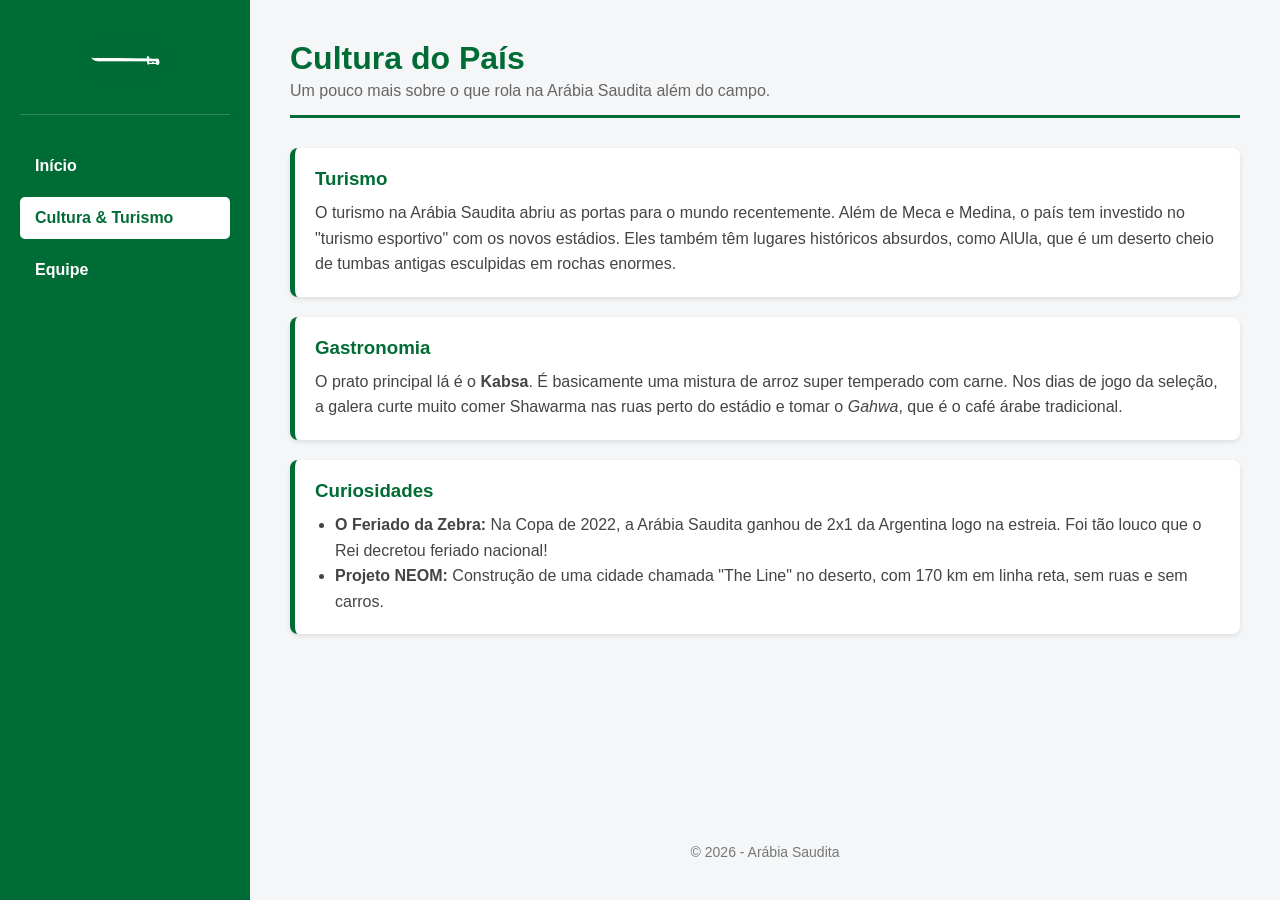
<file: curiosidades.html>
<!DOCTYPE html>
<html lang="pt-BR">
<head>
    <meta charset="UTF-8">
    <meta name="viewport" content="width=device-width, initial-scale=1.0">
    <title>Arábia Saudita</title>
    <link rel="stylesheet" href="utils/style.css">
    <link rel="shortcut icon" href="img/logo.png" type="image/x-icon"/>
</head>
<body>
    <aside class="sidebar">
        <div class="logo">
            <img src="img/logo.png" alt="Globo animado" class="logo-img">
        </div>
        <nav class="menu">
            <a href="index.html">Início</a>
            <a href="curiosidades.html" class="ativo">Cultura & Turismo</a>
            <a href="sobre.html">Equipe</a>
        </nav>
    </aside>

    <main class="conteudo">
        <header class="cabecalho-pagina">
            <h1>Cultura do País</h1>
            <p>Um pouco mais sobre o que rola na Arábia Saudita além do campo.</p>
        </header>
        
        <div class="grid-cards">
            <article class="card">
                <h3>Turismo</h3>
                <p>O turismo na Arábia Saudita abriu as portas para o mundo recentemente. Além de Meca e Medina, o país tem investido no "turismo esportivo" com os novos estádios. Eles também têm lugares históricos absurdos, como AlUla, que é um deserto cheio de tumbas antigas esculpidas em rochas enormes.</p>
            </article>

            <article class="card">
                <h3>Gastronomia</h3>
                <p>O prato principal lá é o <strong>Kabsa</strong>. É basicamente uma mistura de arroz super temperado com carne. Nos dias de jogo da seleção, a galera curte muito comer Shawarma nas ruas perto do estádio e tomar o <em>Gahwa</em>, que é o café árabe tradicional.</p>
            </article>

            <article class="card">
                <h3>Curiosidades</h3>
                <ul>
                    <li><strong>O Feriado da Zebra:</strong> Na Copa de 2022, a Arábia Saudita ganhou de 2x1 da Argentina logo na estreia. Foi tão louco que o Rei decretou feriado nacional!</li>
                    <li><strong>Projeto NEOM:</strong> Construção de uma cidade chamada "The Line" no deserto, com 170 km em linha reta, sem ruas e sem carros.</li>
                </ul>
            </article>
        </div>

        <footer>
            <p>&copy; 2026 - Arábia Saudita</p>
        </footer>
    </main>
</body>
</html>
</file>
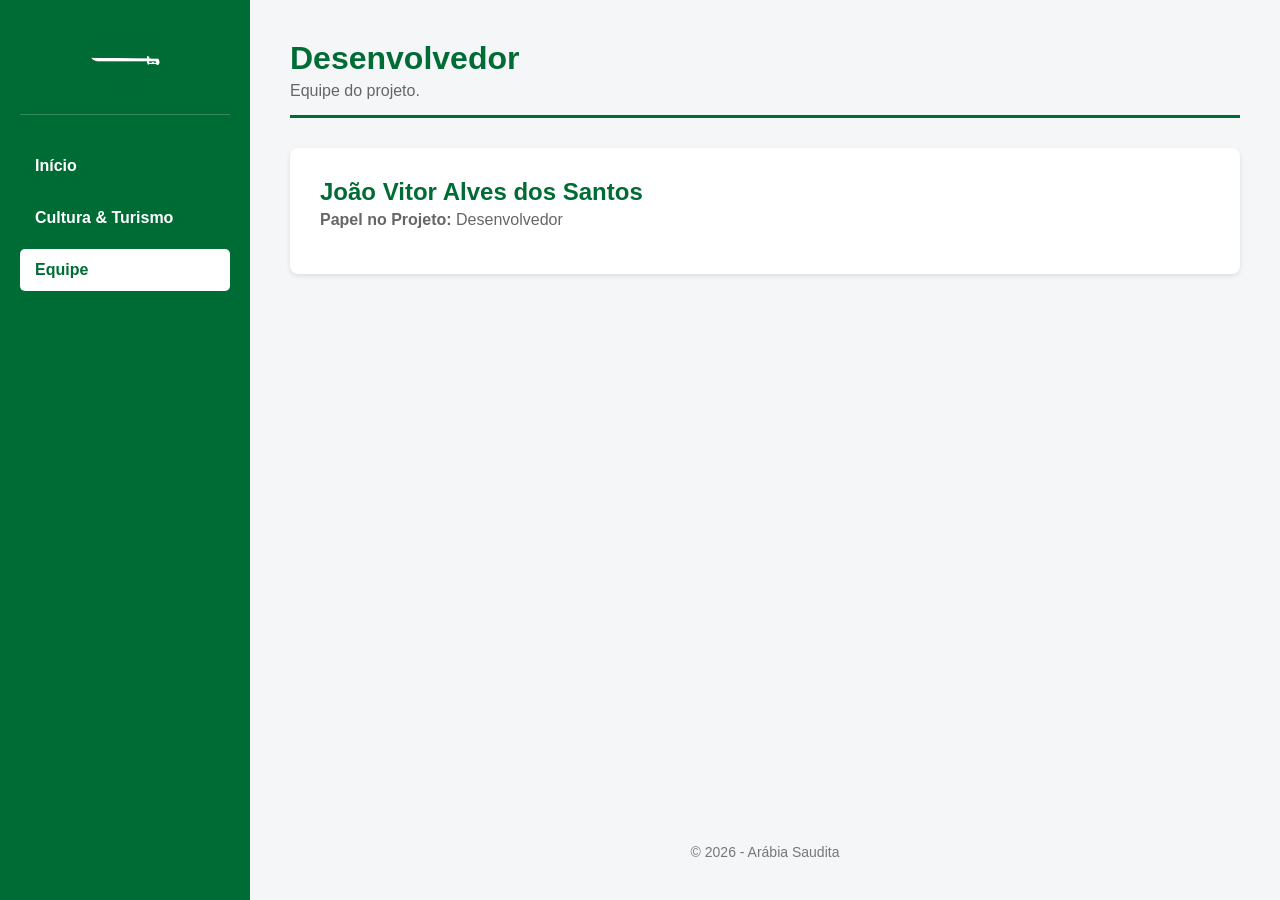
<file: sobre.html>
<!DOCTYPE html>
<html lang="pt-BR">
<head>
    <meta charset="UTF-8">
    <meta name="viewport" content="width=device-width, initial-scale=1.0">
    <title>Arábia Saudita</title>
    <link rel="stylesheet" href="utils/style.css">
    <link rel="shortcut icon" href="img/logo.png" type="image/x-icon"/>
</head>
<body>
    <aside class="sidebar">
        <div class="logo">
            <img src="img/logo.png" alt="Globo animado" class="logo-img">
        </div>
        <nav class="menu">
            <a href="index.html">Início</a>
            <a href="curiosidades.html">Cultura & Turismo</a>
            <a href="sobre.html" class="ativo">Equipe</a>
        </nav>
    </aside>

    <main class="conteudo">
        <header class="cabecalho-pagina">
            <h1>Desenvolvedor</h1>
            <p>Equipe do projeto.</p>
        </header>

        <div class="perfil">    
            <div class="info-perfil">
                <h2>João Vitor Alves dos Santos</h2>
                <p class="papel"><strong>Papel no Projeto:</strong> Desenvolvedor</p>
                <div class="bio">
                </div>
            </div>
        </div>

        <footer>
            <p>&copy; 2026 - Arábia Saudita</p>
        </footer>
    </main>
</body>
</html>
</file>
<file: utils/style.css>
* {
    margin: 0;
    padding: 0;
    box-sizing: border-box;
    font-family: Arial, Helvetica, sans-serif;
}

body {
    display: flex;
    min-height: 100vh;
    background-color: #f4f6f8;
    color: #333;
}

/*Menu Lateral*/
.sidebar {
    width: 250px;
    background-color: #006C35;
    padding: 30px 20px;
    position: fixed;
    height: 100%;
}

.logo {
    text-align: center;
    border-bottom: 1px solid rgba(255, 255, 255, 0.2);
    padding-bottom: 20px;
    margin-bottom: 30px;
}

.logo-img {
    width: 85px;
    border-radius: 50%;
}

.menu {
    display: flex;
    flex-direction: column;
    gap: 10px;
}

.menu a {
    color: white;
    text-decoration: none;
    padding: 12px 15px;
    border-radius: 5px;
    font-weight: bold;
    transition: 0.3s;
}

.menu a:hover, .menu a.ativo {
    background-color: white;
    color: #006C35;
}

/*Conteúdo*/
.conteudo {
    margin-left: 250px;
    padding: 40px;
    flex: 1;
    display: flex;
    flex-direction: column;
}

.cabecalho-pagina {
    border-bottom: 3px solid #006C35;
    padding-bottom: 15px;
    margin-bottom: 30px;
}

.cabecalho-pagina h1 {
    color: #006C35;
}

.cabecalho-pagina p {
    color: #666;
    margin-top: 5px;
}

.texto-intro p {
    font-size: 18px;
    line-height: 1.6;
    margin-bottom: 30px;
}

/*Carrossel*/
.carrossel-container {
    position: relative;
    max-width: 700px;
    margin: 0 auto 40px auto;
    border: 3px solid #006C35;
    border-radius: 8px;
    overflow: hidden;
}

.slide {
    display: none;
    width: 100%;
    height: 400px;
    object-fit: cover;
}

.slide.ativo {
    display: block;
}

.btn-seta {
    position: absolute;
    top: 50%;
    transform: translateY(-50%);
    background-color: rgba(0, 108, 53, 0.8);
    color: white;
    border: none;
    padding: 15px;
    cursor: pointer;
    font-size: 18px;
}

.btn-seta.anterior { left: 10px; }
.btn-seta.proximo { right: 10px; }

.btn-seta:hover {
    background-color: #006C35;
}

/*Curiosidades */
.grid-cards {
    display: flex;
    flex-direction: column;
    gap: 20px;
}

.card {
    background-color: white;
    padding: 20px;
    border-radius: 8px;
    border-left: 5px solid #006C35;
    box-shadow: 0 2px 5px rgba(0,0,0,0.1);
}

.card h3 {
    color: #006C35;
    margin-bottom: 10px;
}

.card p, .card ul {
    line-height: 1.6;
    color: #444;
}

.card ul {
    margin-left: 20px;
}

/*Equipe*/
.perfil {
    background-color: white;
    padding: 30px;
    border-radius: 8px;
    display: flex;
    gap: 20px;
    box-shadow: 0 2px 5px rgba(0,0,0,0.1);
}


.info-perfil h2 {
    color: #006C35;
    margin-bottom: 5px;
}

.papel {
    color: #666;
    margin-bottom: 15px;
}

/*Rodapé*/
footer {
    margin-top: auto;
    text-align: center;
    padding-top: 30px;
    color: #777;
    font-size: 14px;
}
</file>
